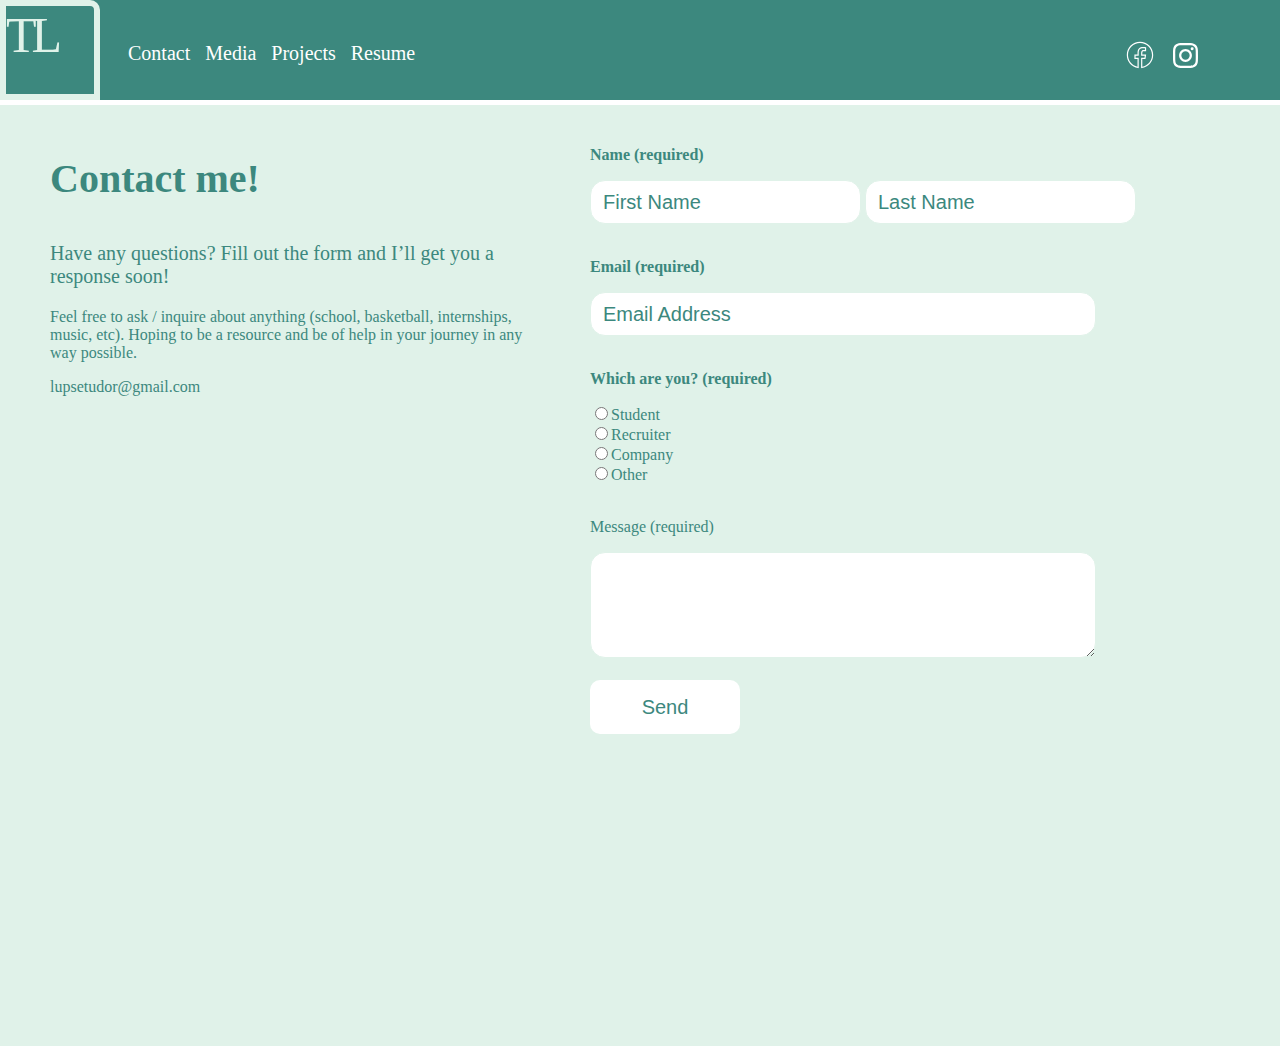
<file: contact.html>
<!DOCTYPE html>
<html lang="en-us">
<head>

    <meta charset="utf-8">
    <meta http-equiv="X-UA-Compatible" content="IE=edge,chrome=1" />
    <meta name="viewport" content="width=device-width, initial-scale=1.0">

    <title>Tudor000002 - Contact</title>

    <link rel="shortcut icon" type="image/ico" href="uri" />
    <link rel="stylesheet" href="scss/outputIndex.css" />

    <meta name="HandheldFriendly" content="true">
</head>
<body>
    <nav>
        <a href="index.html" id="logo">TL</a>
        <a href="contact.html" id="contact" class="navButton">Contact </a>
        <a href="media.html" id="media" class="navButton">Media </a>
        <a href="projects.html" id="projects" class="navButton">Projects </a>
        <a href="resume.html" id="resume" class="navButton">Resume </a>
        <a href="https://www.instagram.com/tudor000001/"><img id="insta" src="images/insta.svg" title="insta" /></a>
        <a href="https://www.facebook.com/profile.php?id=100068981624754"><img id="facebook" src="images/facebook.svg" title="facebook" /></a>
    </nav>
    <div id="textC">
        <p id="conMe">Contact me!</p>
        <p id="messageOne">Have any questions? Fill out the form and I’ll get you a response soon!</p>
        <p>Feel free to ask / inquire about anything (school, basketball, internships, music, etc). Hoping to be a resource and be of help in your journey in any way possible.</p>
        <p>lupsetudor@gmail.com</p>
    </div>
    <form id="contactF" method="post">
        <div id="nameF">
            <p class="textF">Name (required)</p>
            <input class="name" placeholder="First Name" required/>
            <input class="name" placeholder="Last Name" required/>
        </div>
        <br />
        <div id="emailF">
            <p class="textF">Email (required)</p>
            <input class="name" id="email" type="email" placeholder="Email Address" required/>
        </div>
        <br />
        <div id="iding">
            <p class="textF">Which are you? (required)</p>
            <div id="radiosI">
                <input type="radio" name="iding" required/>Student
                <br />
                <input type="radio" name="iding" required/>Recruiter
                <br />
                <input type="radio" name="iding" required/>Company
                <br />
                <input type="radio" name="iding" required/>Other
            </div>
        </div>
        <br />
        <div id="message">
            <p>Message (required)</p>
            <textarea id="messageF" class="name" required></textarea>
        </div>
        <br />
        <button id="send">Send</button>
    </form>
</body>
</html>
</file>
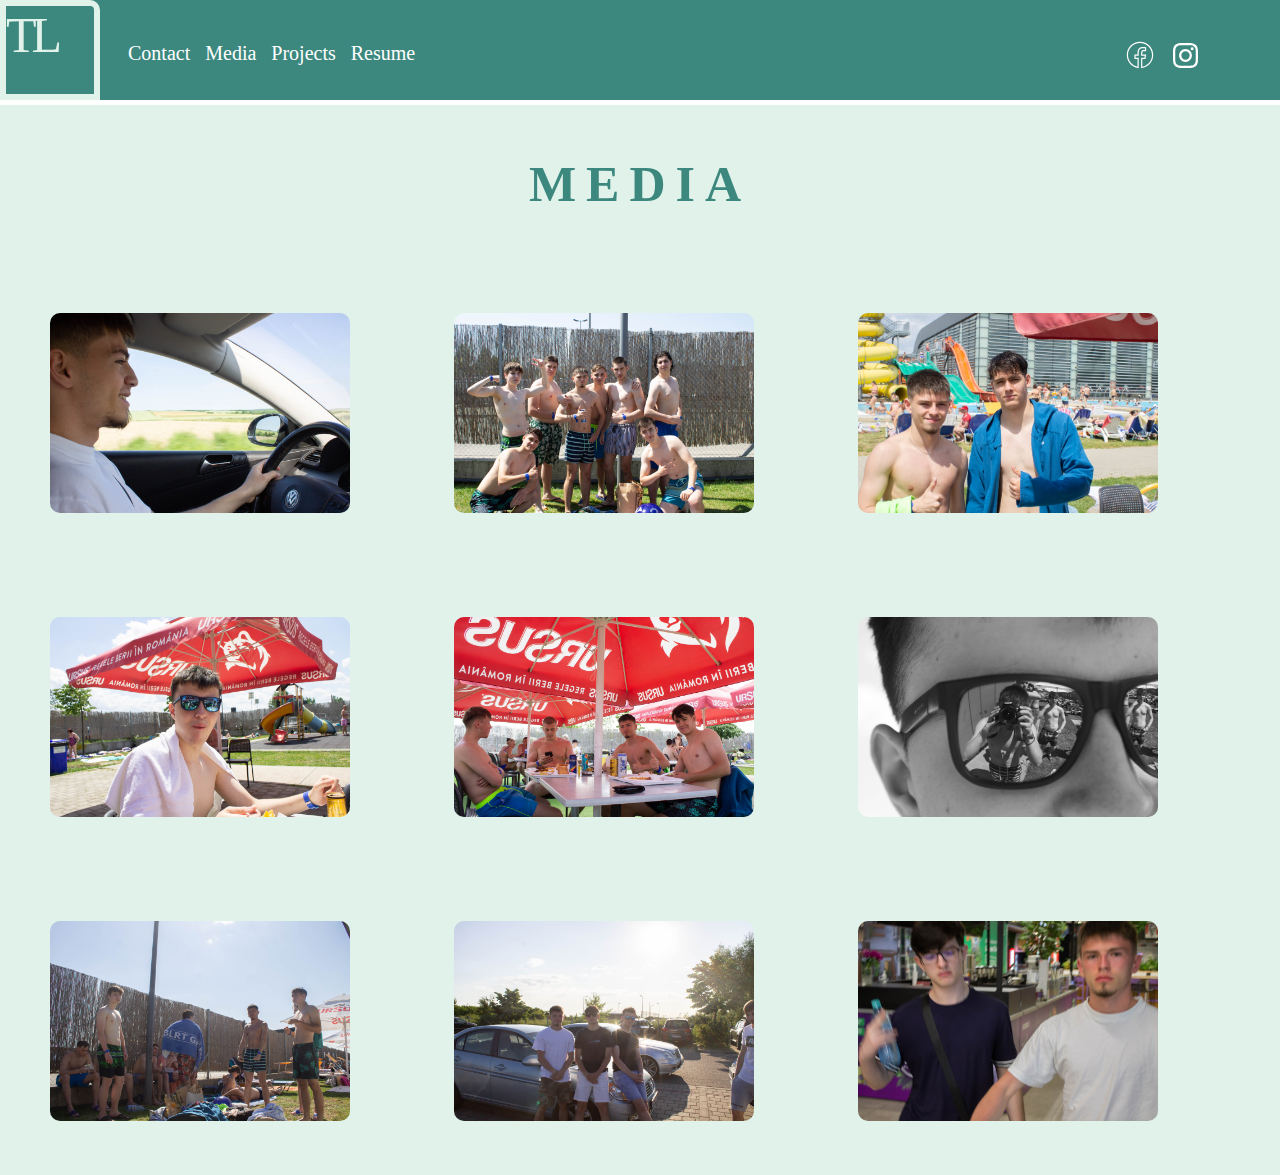
<file: media.html>
<!DOCTYPE html>
<html lang="en-us">
<head>

    <meta charset="utf-8">
    <meta http-equiv="X-UA-Compatible" content="IE=edge,chrome=1" />
    <meta name="viewport" content="width=device-width, initial-scale=1.0">

    <title>Tudor000002 - Media</title>

    <link rel="shortcut icon" type="image/ico" href="uri" />
    <link rel="stylesheet" href="scss/outputIndex.css" />

    <meta name="HandheldFriendly" content="true">
</head>
<body>
    <nav>
        <a href="index.html" id="logo">TL</a>
        <a href="contact.html" id="contact" class="navButton">Contact </a>
        <a href="media.html" id="media" class="navButton">Media </a>
        <a href="projects.html" id="projects" class="navButton">Projects </a>
        <a href="resume.html" id="resume" class="navButton">Resume </a>
        <a href="https://www.instagram.com/tudor000001/"><img id="insta" src="images/insta.svg" title="insta" /></a>
        <a href="https://www.facebook.com/profile.php?id=100068981624754"><img id="facebook" src="images/facebook.svg" title="facebook" /></a>
    </nav>
    <p id="titleM">MEDIA</p>
    <div id="imagesM">
        <img class="imaginiM" src="images/pozeMedia/IMG_5450.jpg"/>
        <img class="imaginiM" src="images/pozeMedia/IMG_5482.jpg"/>
        <img class="imaginiM" src="images/pozeMedia/IMG_5485.jpg"/>
        <img class="imaginiM" src="images/pozeMedia/IMG_5488.jpg"/>
        <img class="imaginiM" src="images/pozeMedia/IMG_5492.jpg"/>
        <img class="imaginiM" src="images/pozeMedia/IMG_5500.jpg"/>
        <img class="imaginiM" src="images/pozeMedia/IMG_5510.jpg"/>
        <img class="imaginiM" src="images/pozeMedia/IMG_5533.jpg"/>
        <img class="imaginiM" src="images/pozeMedia/IMG_5544.jpg"/>
    </div>
</body>
</html>
</file>
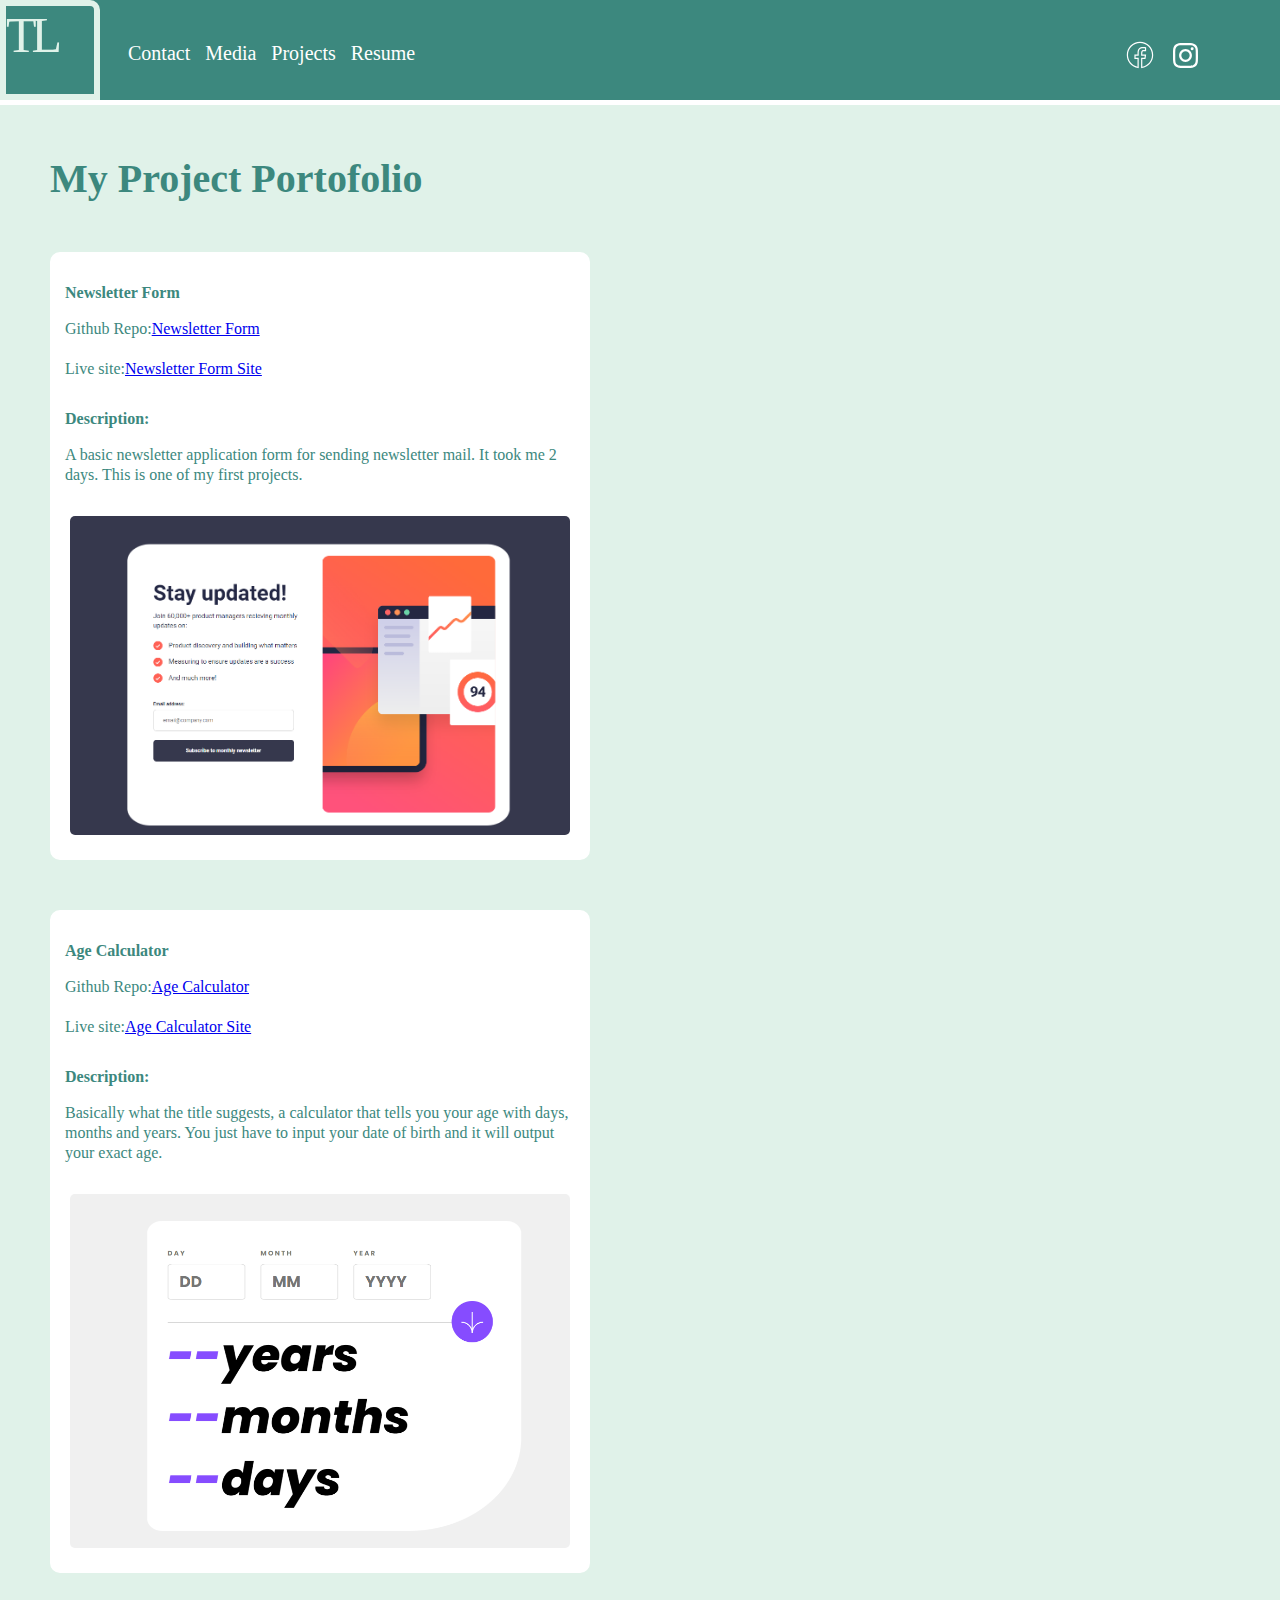
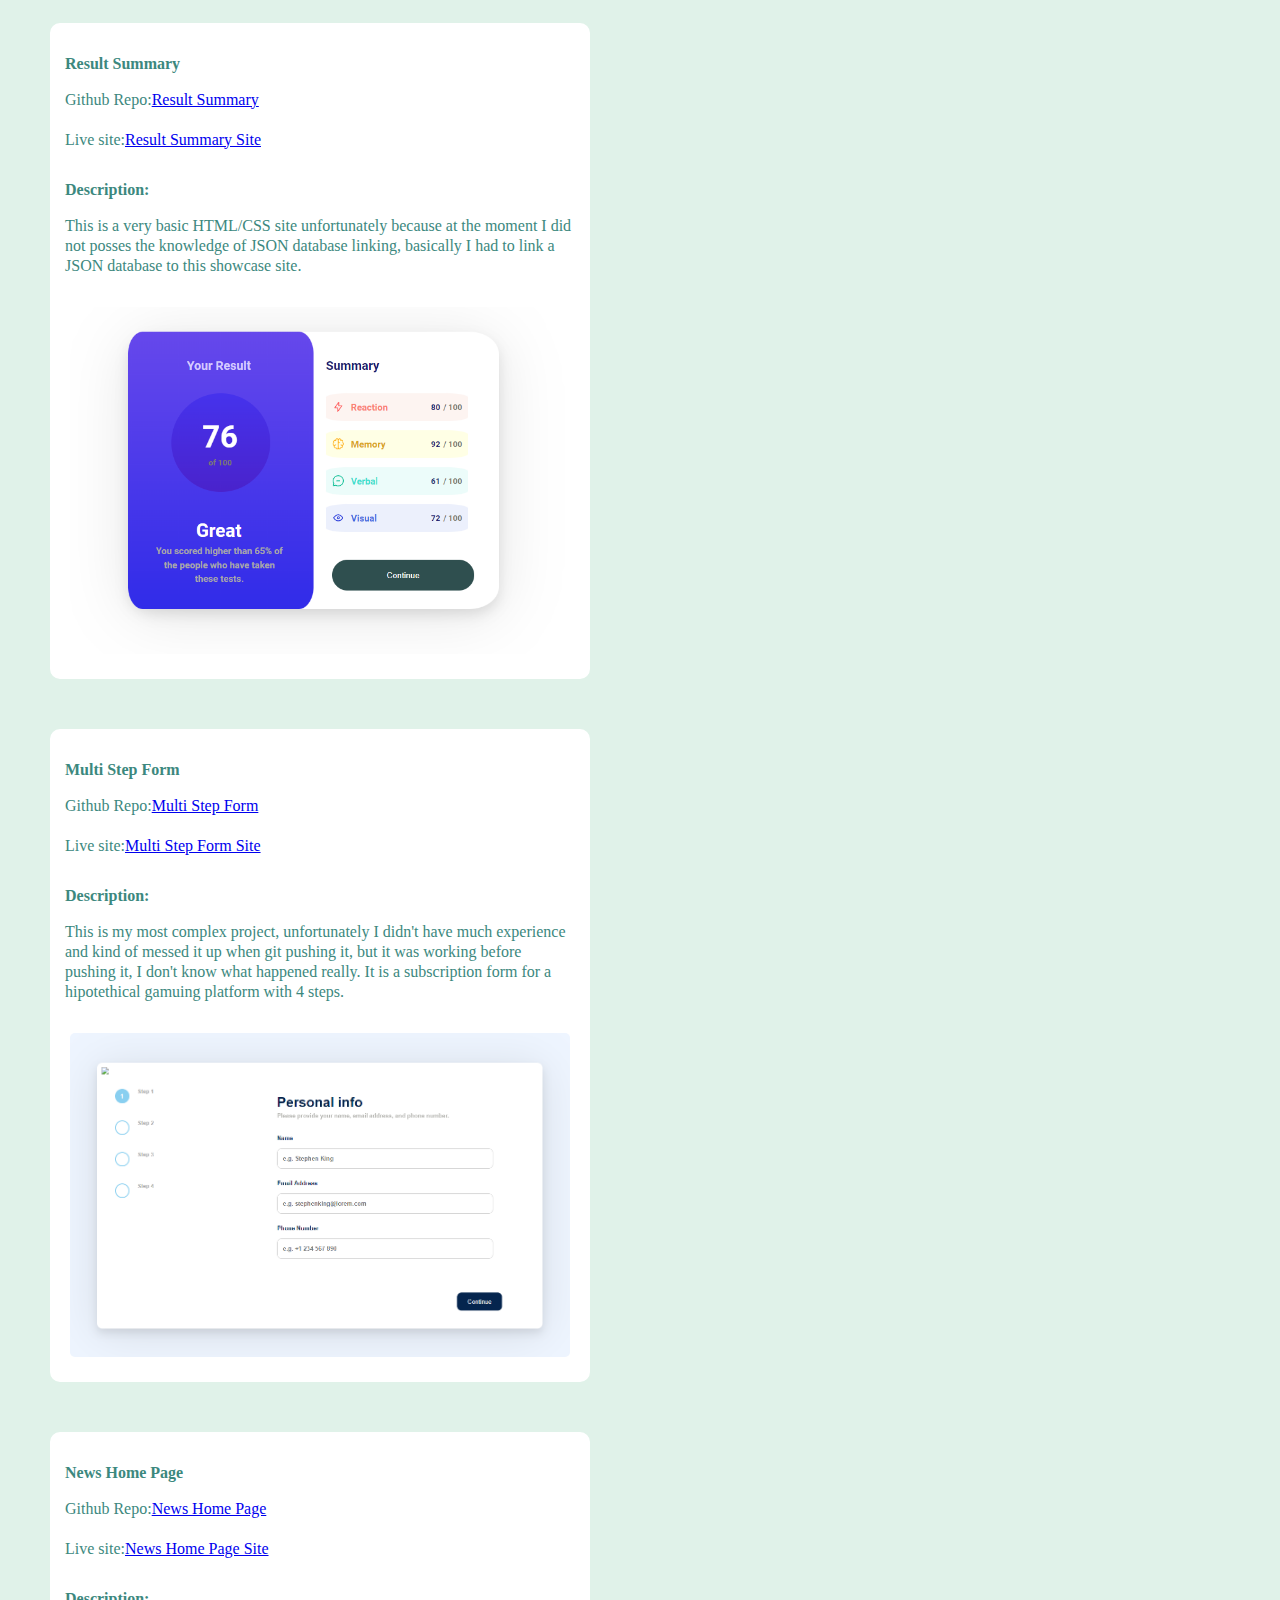
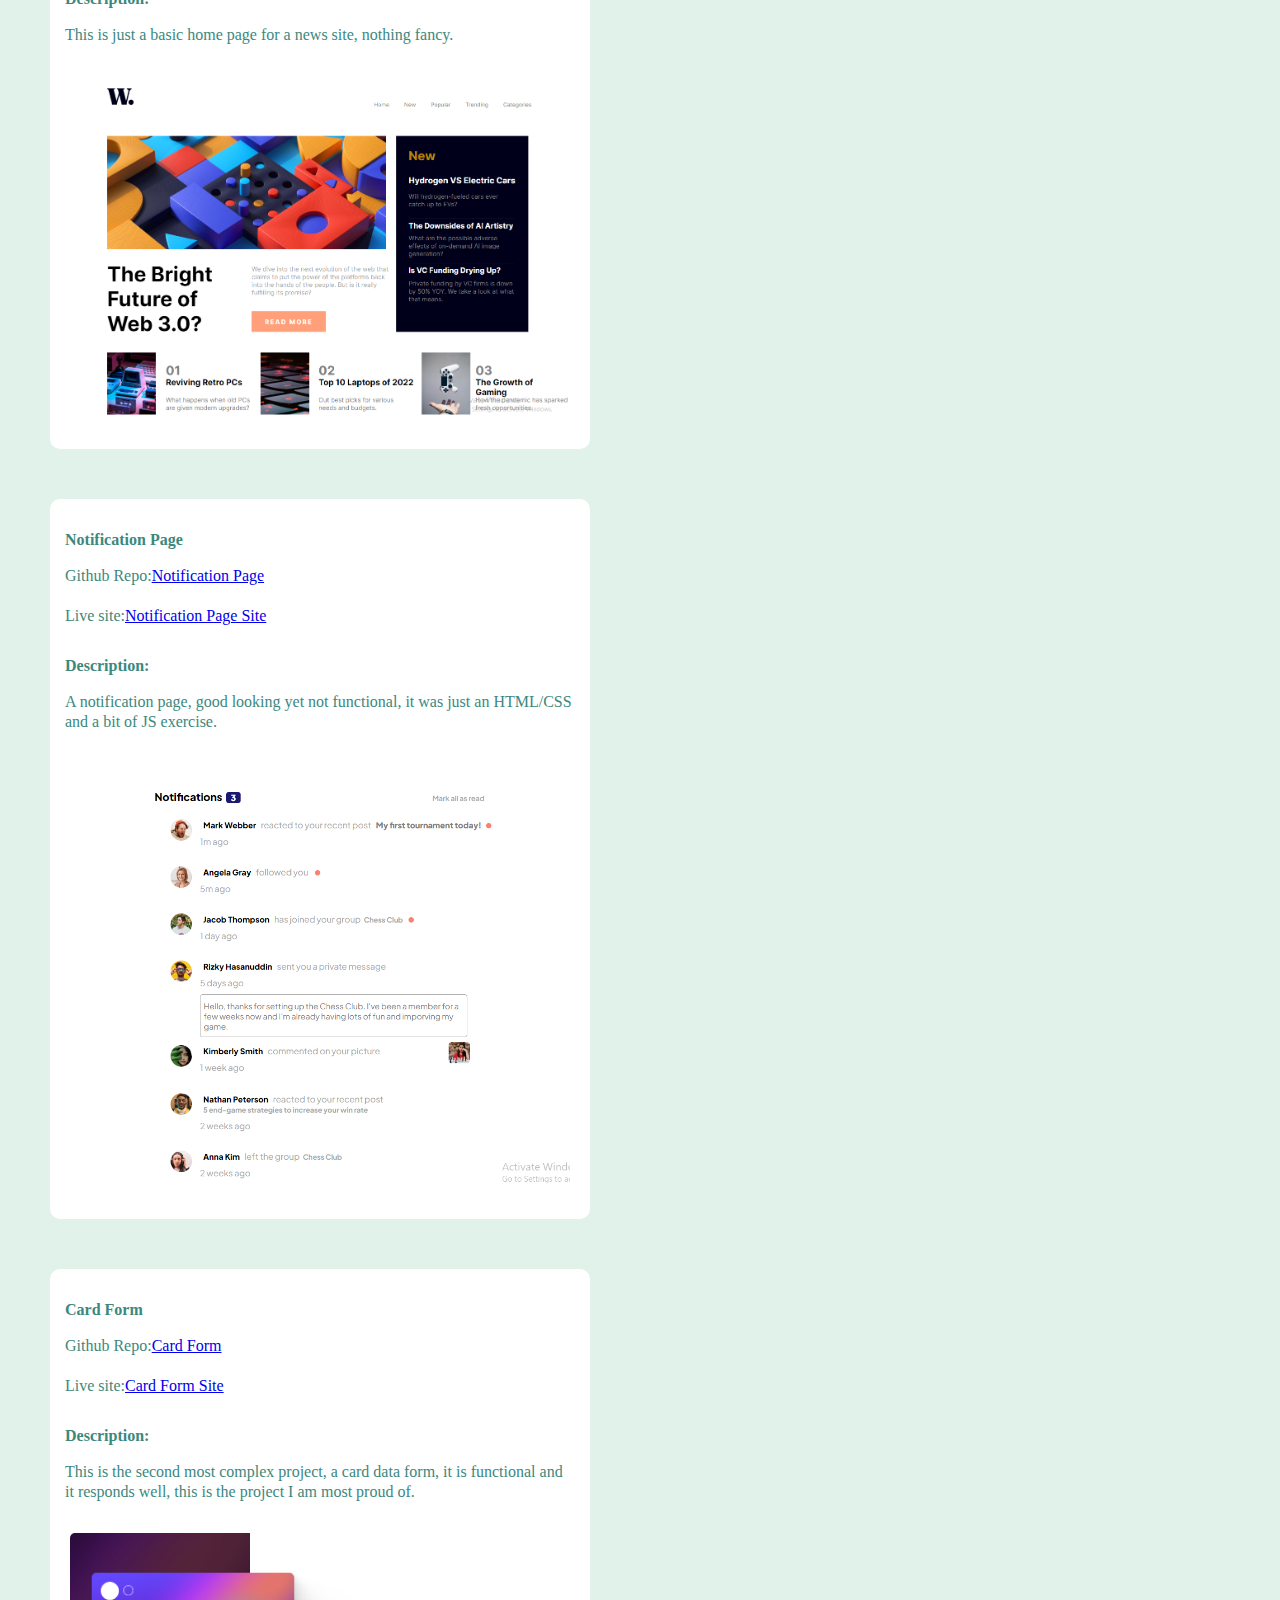
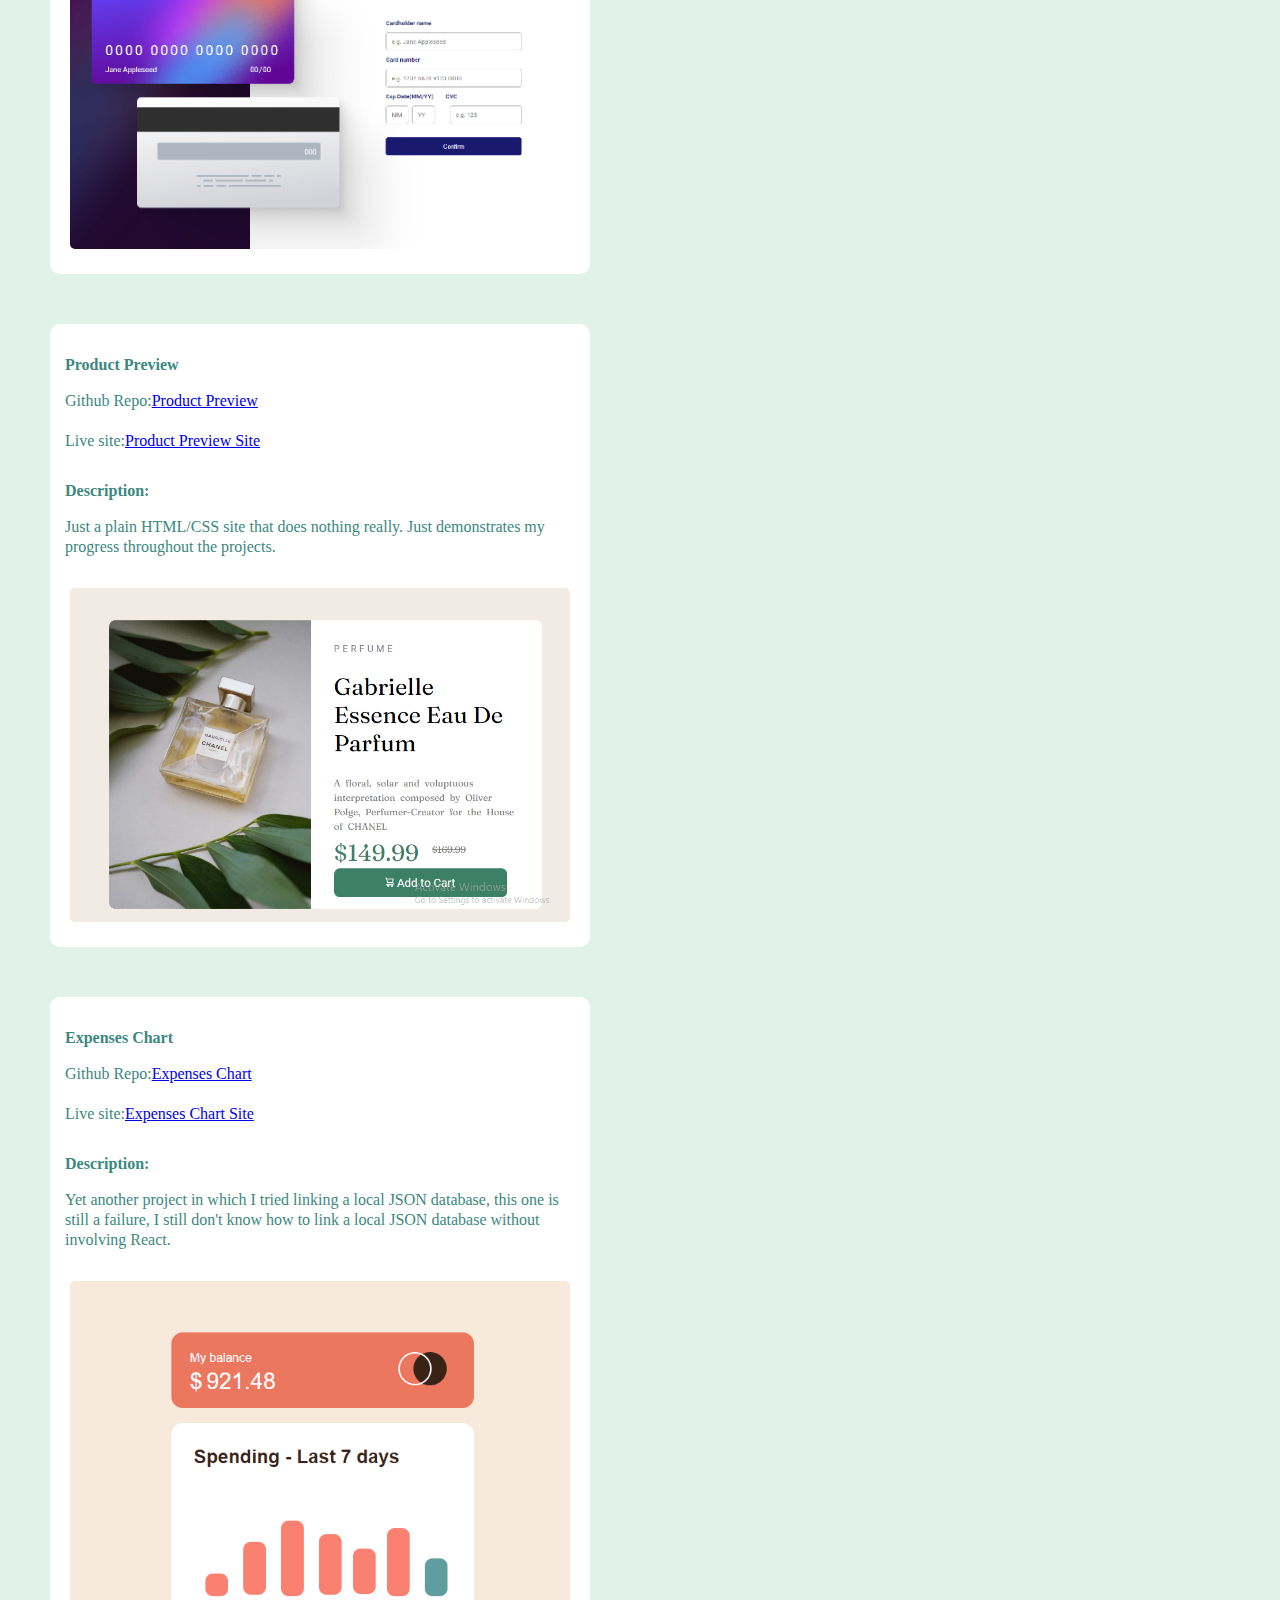
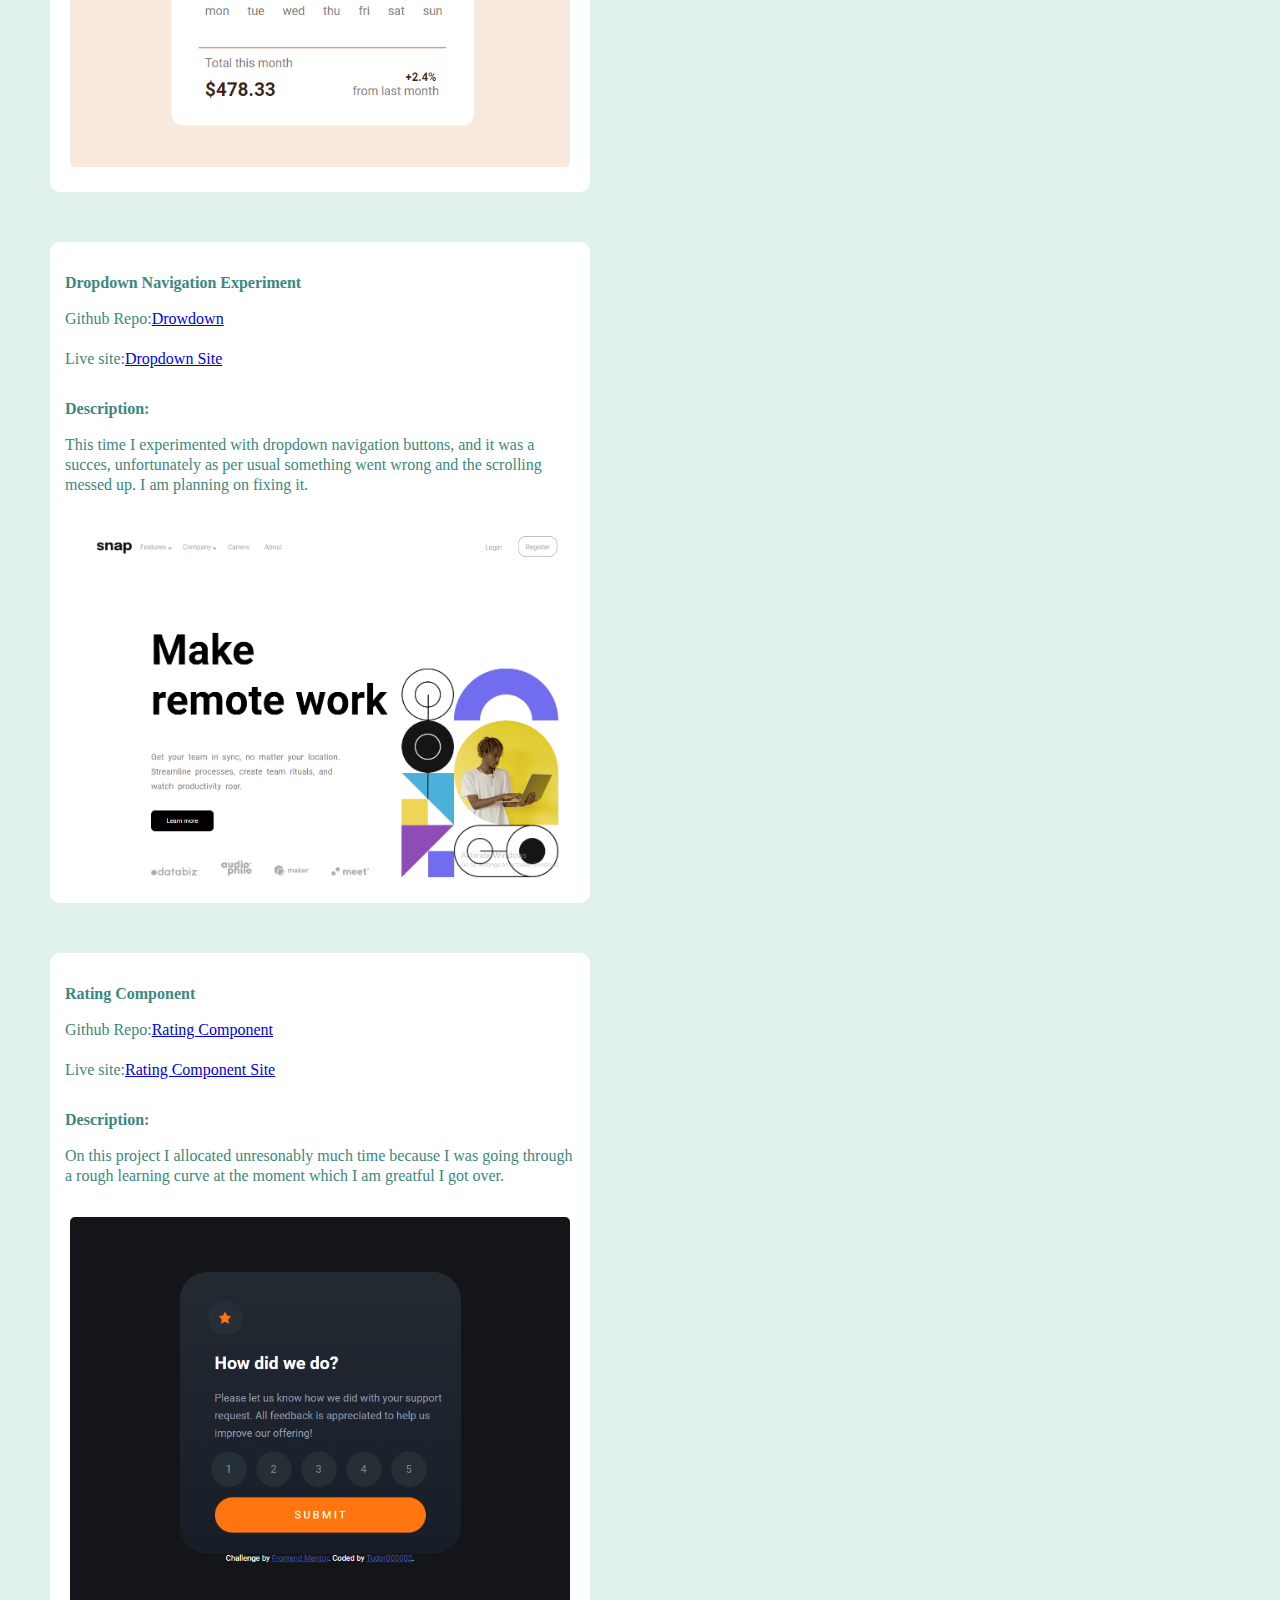
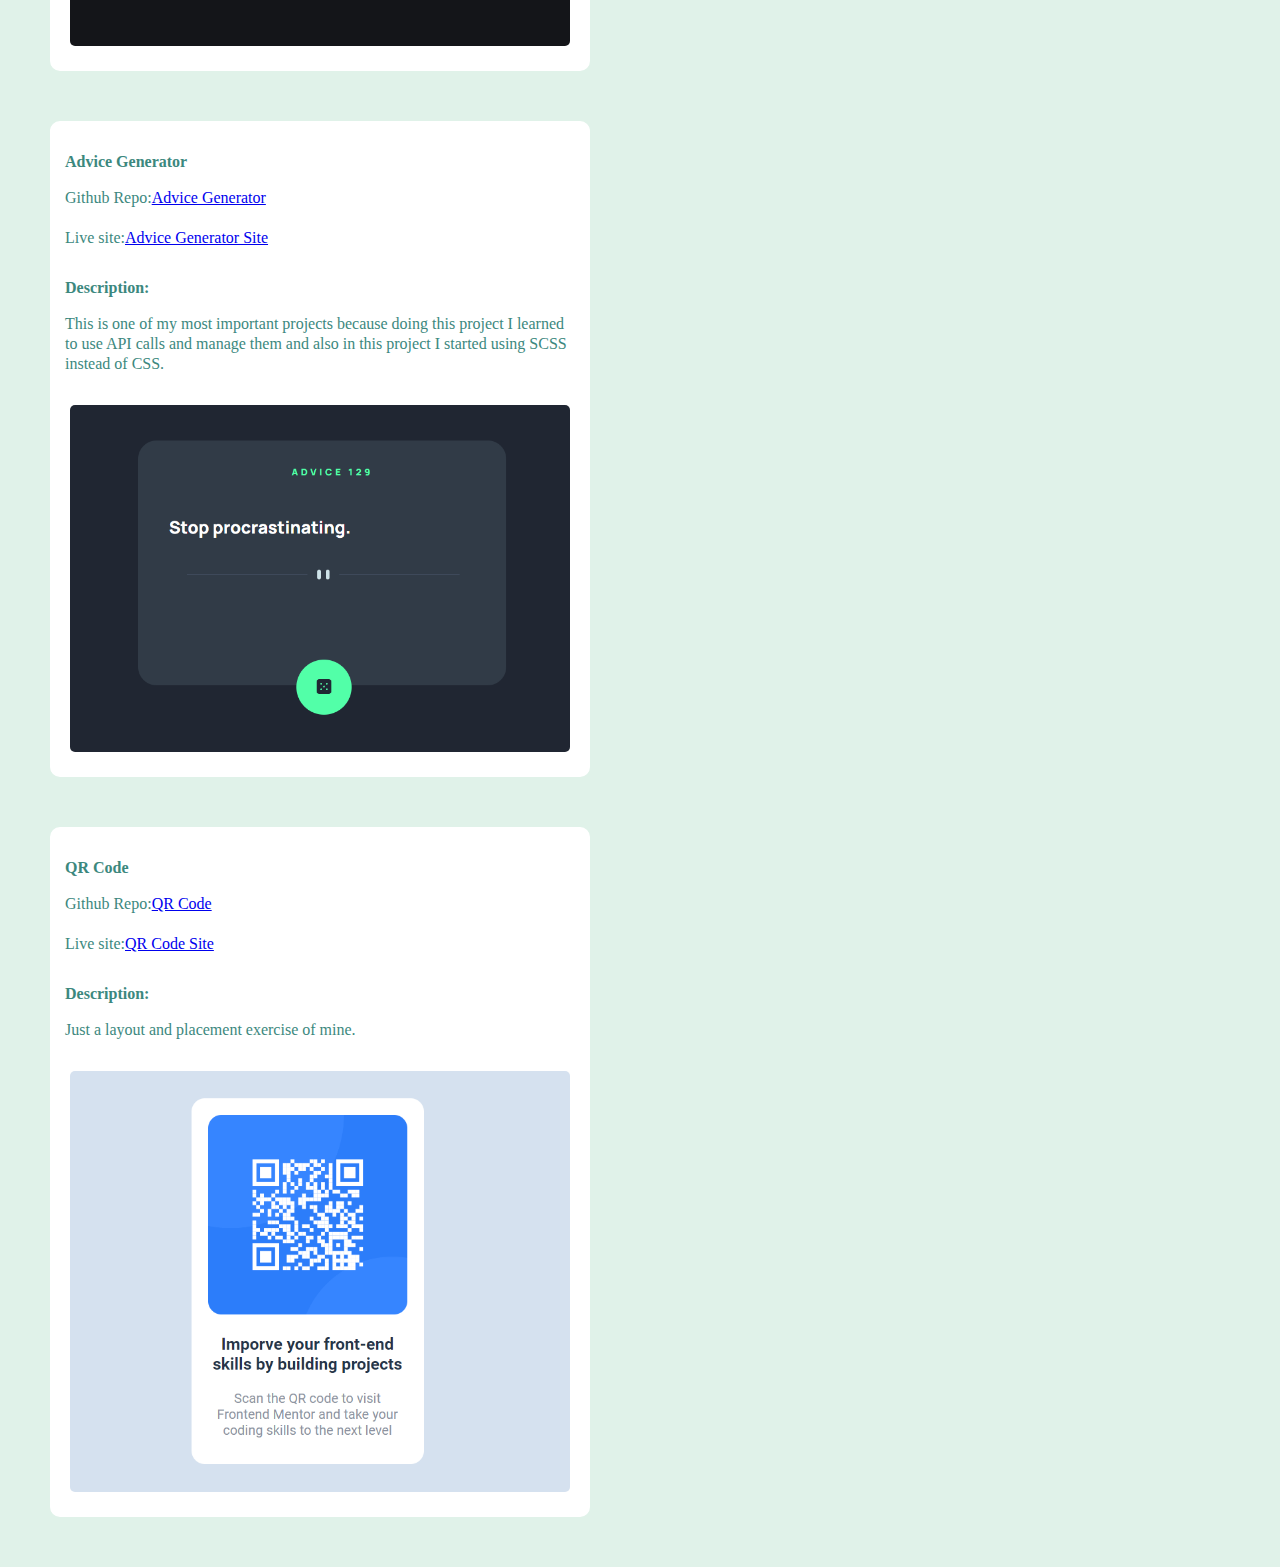
<file: projects.html>
<!DOCTYPE html>
<html lang="en-us">
<head>

    <meta charset="utf-8">
    <meta http-equiv="X-UA-Compatible" content="IE=edge,chrome=1" />
    <meta name="viewport" content="width=device-width, initial-scale=1.0">

    <title>Tudor000002 - Projects</title>

    <link rel="shortcut icon" type="image/ico" href="uri" />
    <link rel="stylesheet" href="scss/outputIndex.css" />

    <meta name="HandheldFriendly" content="true">
</head>
<body>
    <nav>
        <a href="index.html" id="logo">TL</a>
        <a href="contact.html" id="contact" class="navButton">Contact </a>
        <a href="media.html" id="media" class="navButton">Media </a>
        <a href="projects.html" id="projects" class="navButton">Projects </a>
        <a href="resume.html" id="resume" class="navButton">Resume </a>
        <a href="https://www.instagram.com/tudor000001/"><img id="insta" src="images/insta.svg" title="insta" /></a>
        <a href="https://www.facebook.com/profile.php?id=100068981624754"><img id="facebook" src="images/facebook.svg" title="facebook" /></a>
    </nav>
    <p id="titleP">My Project Portofolio</p>
    <div class="proj">
        <p class="projTitle">Newsletter Form</p>
        <p class="gitRepo">Github Repo:<a href="https://github.com/Tudor000001/newsletter-form">Newsletter Form</a></p>
        <br />
        <p class="gitRepo">Live site:<a href="https://tudor000001.github.io/newsletter-form/">Newsletter Form Site</a></p>
        <p id="descPT">Description:<p id="descPC">A basic newsletter application form for sending newsletter mail. It took me 2 days. This is one of my first projects.</p>
        <img class="gitImg" src="images/pozeProjects/newsletter.png" />
    </div>
    <div class="proj">
        <p class="projTitle">Age Calculator</p>
        <p class="gitRepo">Github Repo:<a href="https://github.com/Tudor000001/age-calculator">Age Calculator</a></p>
        <br />
        <p class="gitRepo">Live site:<a href="https://tudor000001.github.io/age-calculator/">Age Calculator Site</a></p>
        <p id="descPT">Description:<p id="descPC">Basically what the title suggests, a calculator that tells you your age with days, months and years. You just have to input your date of birth and it will output your exact age.</p>
        <img class="gitImg" src="images/pozeProjects/ageCalculator.png" />
    </div>
    <div class="proj">
        <p class="projTitle">Result Summary</p>
        <p class="gitRepo">Github Repo:<a href="https://github.com/Tudor000001/result-summary">Result Summary</a></p>
        <br />
        <p class="gitRepo">Live site:<a href="https://tudor000001.github.io/result-summary/">Result Summary Site</a></p>
        <p id="descPT">Description:<p id="descPC">This is a very basic HTML/CSS site unfortunately because at the moment I did not posses the knowledge of JSON database linking, basically I had to link a JSON database to this showcase site.</p>
        <img class="gitImg" src="images/pozeProjects/resultSummary.png" />
    </div>
    <div class="proj">
        <p class="projTitle">Multi Step Form</p>
        <p class="gitRepo">Github Repo:<a href="https://github.com/Tudor000001/multi-step-form">Multi Step Form</a></p>
        <br />
        <p class="gitRepo">Live site:<a href="https://tudor000001.github.io/multi-step-form/">Multi Step Form Site</a></p>
        <p id="descPT">Description:<p id="descPC">This is my most complex project, unfortunately I didn't have much experience and kind of messed it up when git pushing it, but it was working before pushing it, I don't know what happened really. It is a subscription form for a hipotethical gamuing platform with 4 steps.</p>
        <img class="gitImg" src="images/pozeProjects/multiStepForm.png" />
    </div>
    <div class="proj">
        <p class="projTitle">News Home Page</p>
        <p class="gitRepo">Github Repo:<a href="https://github.com/Tudor000001/news-home-challenge">News Home Page</a></p>
        <br />
        <p class="gitRepo">Live site:<a href="https://tudor000001.github.io/news-home-challenge/">News Home Page Site</a></p>
        <p id="descPT">Description:<p id="descPC">This is just a basic home page for a news site, nothing fancy.</p>
        <img class="gitImg" src="images/pozeProjects/newsHome.png" />
    </div>
    <div class="proj">
        <p class="projTitle">Notification Page</p>
        <p class="gitRepo">Github Repo:<a href="https://github.com/Tudor000001/Notify-page">Notification Page</a></p>
        <br />
        <p class="gitRepo">Live site:<a href="https://tudor000001.github.io/Notify-page/">Notification Page Site</a></p>
        <p id="descPT">Description:<p id="descPC">A notification page, good looking yet not functional, it was just an HTML/CSS and a bit of JS exercise.</p>
        <img class="gitImg" src="images/pozeProjects/notificationPage.png" />
    </div>
    <div class="proj">
        <p class="projTitle">Card Form</p>
        <p class="gitRepo">Github Repo:<a href="https://github.com/Tudor000001/Card-Form">Card Form</a></p>
        <br />
        <p class="gitRepo">Live site:<a href="https://tudor000001.github.io/Card-Form/">Card Form Site</a></p>
        <p id="descPT">Description:<p id="descPC">This is the second most complex project, a card data form, it is functional and it responds well, this is the project I am most proud of.</p>
        <img class="gitImg" src="images/pozeProjects/cardForm.png" />
    </div>
    <div class="proj">
        <p class="projTitle">Product Preview</p>
        <p class="gitRepo">Github Repo:<a href="https://github.com/Tudor000001/product-preview">Product Preview</a></p>
        <br />
        <p class="gitRepo">Live site:<a href="https://tudor000001.github.io/product-preview/">Product Preview Site</a></p>
        <p id="descPT">Description:<p id="descPC">Just a plain HTML/CSS site that does nothing really. Just demonstrates my progress throughout the projects.</p>
        <img class="gitImg" src="images/pozeProjects/productPreview.png" />
    </div>
    <div class="proj">
        <p class="projTitle">Expenses Chart</p>
        <p class="gitRepo">Github Repo:<a href="https://github.com/Tudor000001/Expenses-Chart">Expenses Chart</a></p>
        <br />
        <p class="gitRepo">Live site:<a href="https://tudor000001.github.io/Expenses-Chart/">Expenses Chart Site</a></p>
        <p id="descPT">Description:<p id="descPC">Yet another project in which I tried linking a local JSON database, this one is still a failure, I still don't know how to link a local JSON database without involving React.</p>
        <img class="gitImg" src="images/pozeProjects/expensesChart.png" />
    </div>
    <div class="proj">
        <p class="projTitle">Dropdown Navigation Experiment</p>
        <p class="gitRepo">Github Repo:<a href="https://github.com/Tudor000001/drop-down-nav">Drowdown</a></p>
        <br />
        <p class="gitRepo">Live site:<a href="https://tudor000001.github.io/drop-down-nav/">Dropdown Site</a></p>
        <p id="descPT">Description:<p id="descPC">This time I experimented with dropdown navigation buttons, and it was a succes, unfortunately as per usual something went wrong and the scrolling messed up. I am planning on fixing it.</p>
        <img class="gitImg" src="images/pozeProjects/dropdownNav.png" />
    </div>
    <div class="proj">
        <p class="projTitle">Rating Component</p>
        <p class="gitRepo">Github Repo:<a href="https://github.com/Tudor000001/rating-component">Rating Component</a></p>
        <br />
        <p class="gitRepo">Live site:<a href="https://tudor000001.github.io/rating-component/">Rating Component Site</a></p>
        <p id="descPT">Description:<p id="descPC">On this project I allocated unresonably much time because I was going through a rough learning curve at the moment which I am greatful I got over.</p>
        <img class="gitImg" src="images/pozeProjects/ratingComponent.png" />
    </div>
    <div class="proj">
        <p class="projTitle">Advice Generator</p>
        <p class="gitRepo">Github Repo:<a href="https://github.com/Tudor000001/advice-generator">Advice Generator</a></p>
        <br />
        <p class="gitRepo">Live site:<a href="https://tudor000001.github.io/advice-generator/">Advice Generator Site</a></p>
        <p id="descPT">Description:<p id="descPC">This is one of my most important projects because doing this project I learned to use API calls and manage them and also in this project I started using SCSS instead of CSS.</p>
        <img class="gitImg" src="images/pozeProjects/adviceGenerator.png" />
    </div>
    <div class="proj">
        <p class="projTitle">QR Code</p>
        <p class="gitRepo">Github Repo:<a href="https://github.com/Tudor000001/qr-code">QR Code</a></p>
        <br />
        <p class="gitRepo">Live site:<a href="https://tudor000001.github.io/qr-code/">QR Code Site</a></p>
        <p id="descPT">Description:<p id="descPC">Just a layout and placement exercise of mine.</p>
        <img class="gitImg" src="images/pozeProjects/qrCode.png" />
    </div>
</body>
</html>
</file>
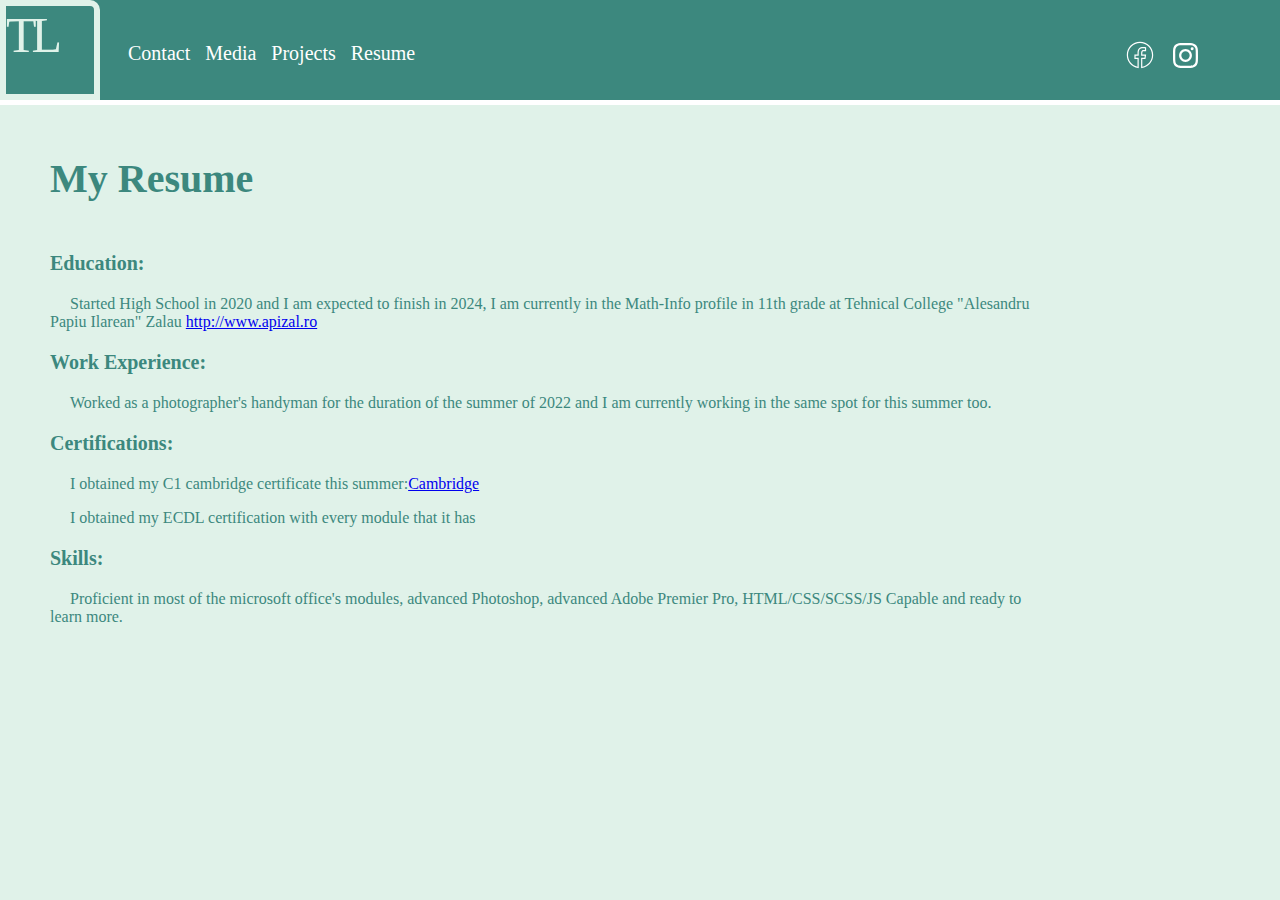
<file: resume.html>
<!DOCTYPE html>
<html lang="en-us">
<head>

    <meta charset="utf-8">
    <meta http-equiv="X-UA-Compatible" content="IE=edge,chrome=1" />
    <meta name="viewport" content="width=device-width, initial-scale=1.0">

    <title>Tudor000002 - Resume</title>

    <link rel="shortcut icon" type="image/ico" href="uri" />
    <link rel="stylesheet" href="scss/outputIndex.css" />

    <meta name="HandheldFriendly" content="true">
</head>
<body>
    <nav>
        <a href="index.html" id="logo">TL</a>
        <a href="contact.html" id="contact" class="navButton">Contact </a>
        <a href="media.html" id="media" class="navButton">Media </a>
        <a href="projects.html" id="projects" class="navButton">Projects </a>
        <a href="resume.html" id="resume" class="navButton">Resume </a>
        <a href="https://www.instagram.com/tudor000001/"><img id="insta" src="images/insta.svg" title="insta" /></a>
        <a href="https://www.facebook.com/profile.php?id=100068981624754"><img id="facebook" src="images/facebook.svg" title="facebook" /></a>
    </nav>
    <p id="titleR">My Resume</p>
    <main id="mainR">
        <div>
            <p class="innerTitleR">Education:</p>
            <p class="innerTextR">Started High School in 2020 and I am expected to finish in 2024, I am currently in the Math-Info profile in 11th grade at Tehnical College "Alesandru Papiu Ilarean" Zalau <a href="http://www.apizal.ro">http://www.apizal.ro</a></p>
        </div>
        <div>
            <p class="innerTitleR">Work Experience:</p>
            <p class="innerTextR">Worked as a photographer's handyman for the duration of the summer of 2022 and I am currently working in the same spot for this summer too.</p>
        </div>
        <div>
            <p class="innerTitleR">Certifications:</p>
            <p class="innerTextR">I obtained my C1 cambridge certificate this summer:<a href="miscelanous/StatementOfResult.pdf">Cambridge</a></p>
            <p class="innerTextR">I obtained my ECDL certification with every module that it has</p>
        </div>
        <div>
            <p class="innerTitleR">Skills:</p>
            <p class="innerTextR">Proficient in most of the microsoft office's modules, advanced Photoshop, advanced Adobe Premier Pro, HTML/CSS/SCSS/JS Capable and ready to learn more.</p>
        </div>
    </main>
</body>
</html>
</file>
<file: scss/outputIndex.css>
body {
  background-color: #E0F2E9;
  font-family: Roboto;
  color: #ffffff;
  margin: 0;
  padding: 0;
}

nav {
  display: block;
  width: 100%;
  height: 100px;
  background-color: #3C887E;
  border-bottom: 5px solid white;
}

.navButton {
  position: relative;
  top: 30%;
  left: 10%;
  font-size: 20px;
  background-color: transparent;
  border: 0px solid red;
  color: white;
  transition: color 0.3s;
  text-decoration: none;
  word-spacing: 10px;
}

.navButton:hover {
  color: #E0F2E9;
}

#logo {
  position: absolute;
  height: inherit;
  width: 100px;
  background-color: #3C887E;
  color: white;
  font-size: 50px;
  letter-spacing: -5px;
  border-radius: 0px 10px 0px 0px;
  border: 5px solid white;
  box-sizing: border-box;
  transition: color 0.3s;
  text-decoration: none;
}

#logo:hover {
  color: #E0F2E9;
  border: 6px solid #E0F2E9;
}

#insta {
  position: relative;
  display: inline;
  height: 25px;
  left: 68%;
  top: 38%;
}

#facebook {
  position: relative;
  display: inline;
  height: 30px;
  left: 62%;
  top: 40%;
}

main {
  position: relative;
  height: 550px;
  width: 1000px;
  margin: 100px;
}

#eu {
  position: relative;
  display: inline;
  height: 300px;
  width: 300px;
  border-radius: 50%;
}

#bio {
  position: absolute;
  display: inline;
  font-size: 40px;
  color: #3C887E;
  margin-left: 40px;
  margin-top: 0px;
  font-weight: 700;
  margin-right: 40px;
}

#hrOne {
  position: relative;
  top: 150px;
  background-color: #3C887E;
  border: 5px solid white;
  outline: 1px solid #3C887E;
  border-radius: 10px;
}

#story {
  position: relative;
  top: 200px;
  font-size: 30px;
  color: #3C887E;
}

#textC {
  color: #3C887E;
  margin: 50px;
  width: 500px;
}

#conMe {
  font-size: 40px;
  font-weight: 600;
}

#messageOne {
  font-size: 20px;
  font-weight: 500;
}

form {
  position: relative;
  width: 600px;
  height: 600px;
  left: 590px;
  bottom: 300px;
  color: #3C887E;
}

.name {
  height: 40px;
  font-size: 20px;
  border: 1px solid #E0F2E9;
  border-radius: 15px;
  text-indent: 10px;
  outline: none;
  color: #3C887E;
}

.name:hover {
  border: 1px solid #3C887E;
}

.name:focus {
  border: 2px solid #3C887E;
}

#email {
  width: 500px;
}

.textF {
  font-weight: 700;
}

::placeholder {
  color: #3C887E;
}

#messageF {
  width: 500px;
  height: 100px;
  word-break: break-word;
}

#send {
  border: 0px solid red;
  color: #3C887E;
  background-color: white;
  width: 150px;
  height: 54px;
  border-radius: 10px;
  font-size: 20px;
}

#send:hover {
  background-color: #3C887E;
  color: white;
}

#titleM {
  margin: 50px;
  text-align: center;
  font-size: 50px;
  font-weight: 600;
  letter-spacing: 10px;
  color: #3C887E;
}

.imaginiM {
  margin: 50px;
  width: 300px;
  border-radius: 10px;
}

#titleP {
  color: #3C887E;
  margin: 50px;
  font-size: 40px;
  font-weight: 600;
}

.projTitle {
  color: #3C887E;
  font-weight: 600;
}

.gitRepo {
  position: relative;
  color: #3C887E;
  margin: 0px;
}

.gitImg {
  margin-top: 10px;
  width: 500px;
  border-radius: 10px;
  border: 5px solid white;
}

.proj {
  line-height: 20px;
  background-color: white;
  width: 510px;
  border-radius: 10px;
  margin: 50px;
  border: 15px solid white;
}

#descPT {
  margin-top: 30px;
  font-weight: 600;
  color: #3C887E;
}

#descPC {
  color: #3C887E;
}

#titleR {
  color: #3C887E;
  margin: 50px;
  font-size: 40px;
  font-weight: 600;
}

#mainR {
  margin: 50px;
}

.innerTitleR {
  color: #3C887E;
  font-size: 20px;
  font-weight: 600;
}

.innerTextR {
  color: #3C887E;
  text-indent: 20px;
}

/*# sourceMappingURL=outputIndex.css.map */
</file>
